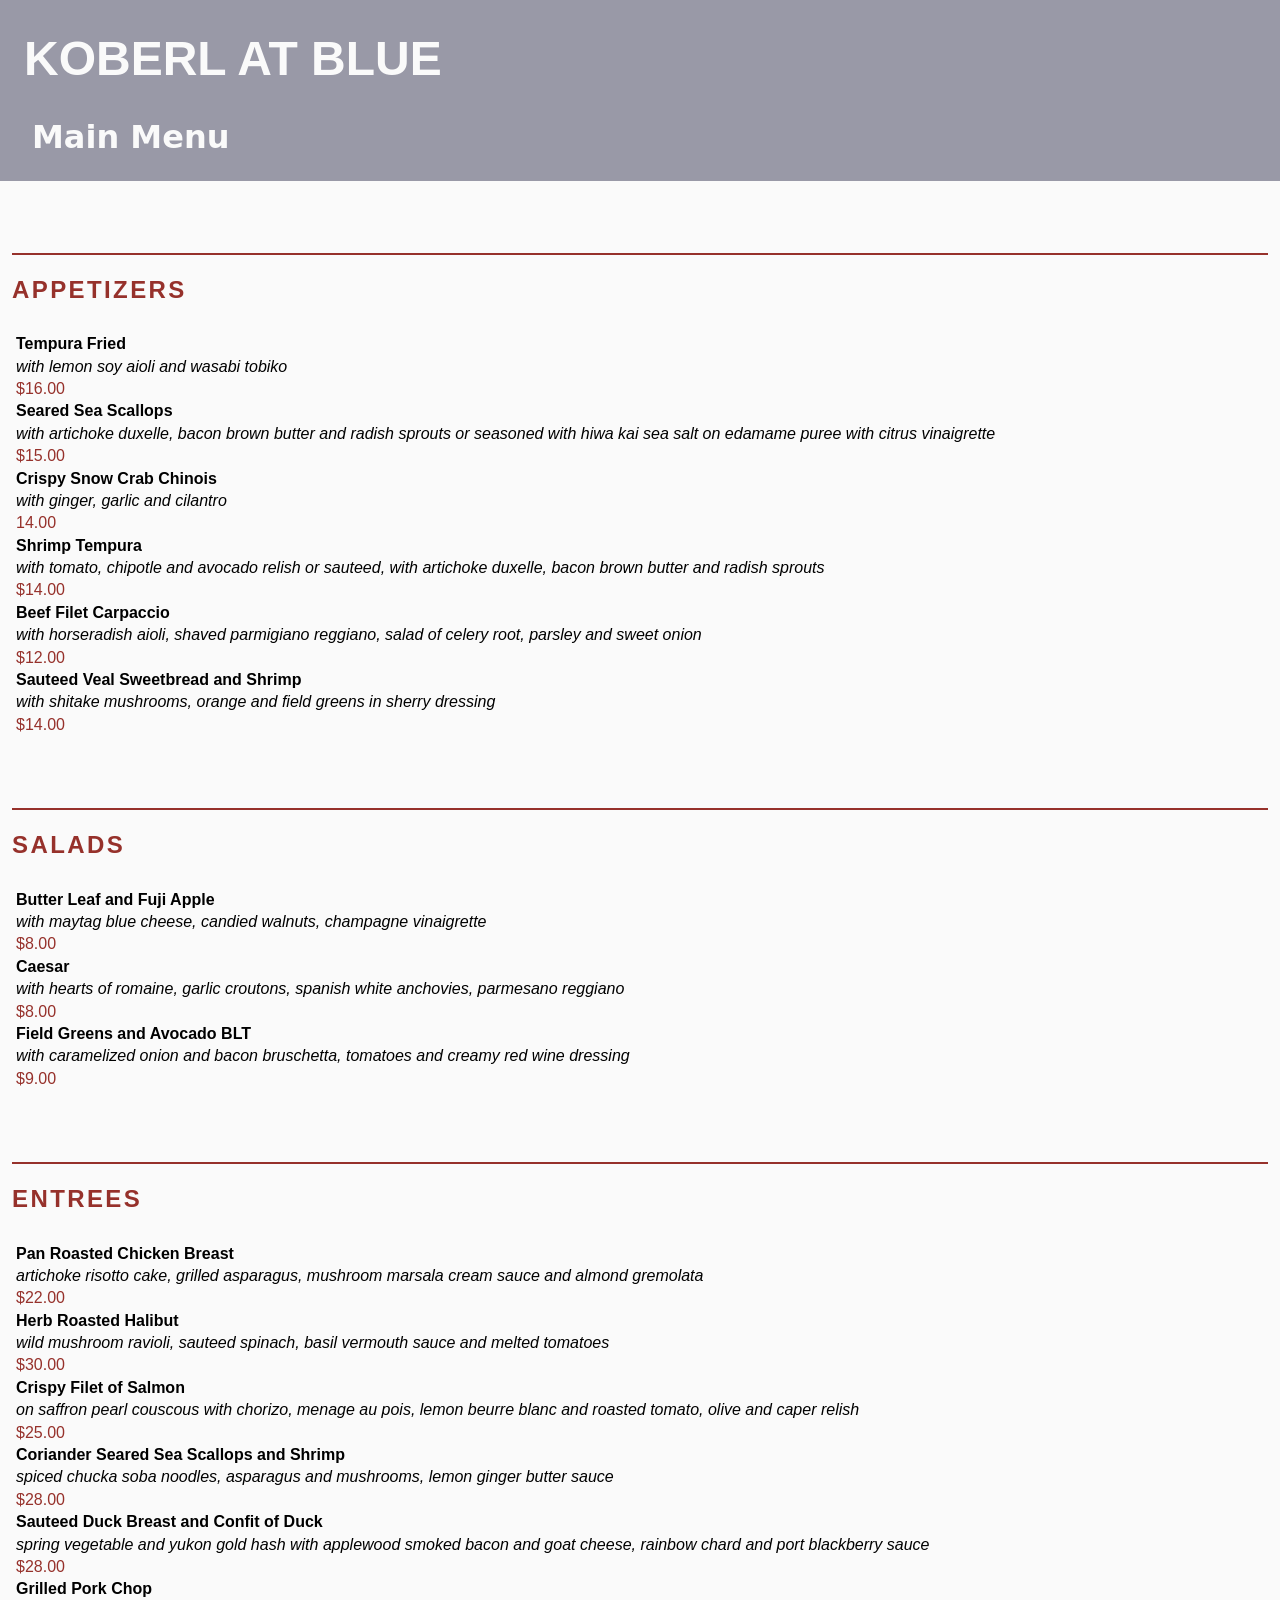
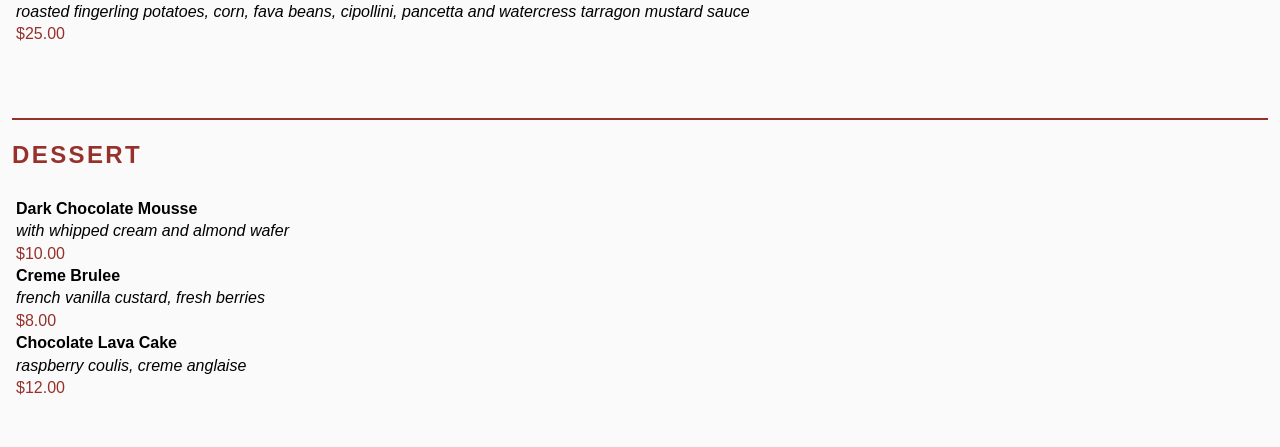
<file: gr1090/index.html>
<!doctype html>
<html lang="en">

<head>
    <title>Koberl at Blue</title>
    <meta name="viewport" content="width=device-width, initial-scale=1.0">  
<link rel="stylesheet" type="text/css" href="style.css">
</head>

<body>
    <h1> Koberl at Blue</h1>
    <h2>Main Menu</h2>
    <h3>Appetizers</h3>
    <ul>
        <li>
            <h4>Tempura Fried</h4>
            <p class="description">with lemon soy aioli and wasabi tobiko</p>
            <p class="price">$16.00</p>
        </li>
        <li>
            <h4>Seared Sea Scallops</h4>
            <p class="description">with artichoke duxelle, bacon brown butter and radish sprouts or seasoned with hiwa kai sea salt on
                edamame puree with citrus vinaigrette</p>
            <p class="price">$15.00</p>
        </li>
        <li>
            <h4>Crispy Snow Crab Chinois</h4>
            <p class="description">with ginger, garlic and cilantro</p>
            <p class="price">14.00</p>
        </li>
        <li>
            <h4>Shrimp Tempura</h4>
            <p class="description">with tomato, chipotle and avocado relish or sauteed, with artichoke duxelle, bacon brown butter and
                radish sprouts</p>
            <p class="price">$14.00</p>
        </li>
        <li>
            <h4>Beef Filet Carpaccio</h4>
            <p class="description">with horseradish aioli, shaved parmigiano reggiano, salad of celery root, parsley and sweet onion</p>
            <p class="price">$12.00</p>
        </li>
         <li>
            <h4>Sauteed Veal Sweetbread and Shrimp</h4>
            <p class="description">with shitake mushrooms, orange and field greens in sherry dressing</p>
            <p class="price">$14.00</p>
        </li>
    </ul>

    <h3>Salads</h3>
    <ul>
        <li>
            <h4>Butter Leaf and Fuji Apple</h4>
            <p class="description">with maytag blue cheese, candied walnuts, champagne vinaigrette</p>
            <p class="price">$8.00</p>
        </li>
        <li>
            <h4>Caesar</h4>
            <p class="description">with hearts of romaine, garlic croutons, spanish white anchovies, parmesano reggiano</p>
            <p class="price">$8.00</p>
        </li>
        <li>
            <h4>Field Greens and Avocado BLT</h4>
            <p class="description">with caramelized onion and bacon bruschetta, tomatoes and creamy red wine dressing</p>
            <p class="price">$9.00</p>
        </li>
    </ul>
    <h3>Entrees</h3>
    <ul>
        <li>
            <h4>Pan Roasted Chicken Breast</h4>
            <p class="description">artichoke risotto cake, grilled asparagus, mushroom marsala cream sauce and almond gremolata</p>
            <p class="price">$22.00</p>
        </li>
        <li>
            <h4>Herb Roasted Halibut</h4>
            <p class="description">wild mushroom ravioli, sauteed spinach, basil vermouth sauce and melted tomatoes</p>
            <p class="price">$30.00</p>
        </li>
        <li>
            <h4>Crispy Filet of Salmon</h4>
            <p class="description">on saffron pearl couscous with chorizo, menage au pois, lemon beurre blanc and roasted tomato, olive and
            caper relish</p>
            <p class="price">$25.00</p>
        </li>
        <li>
            <h4>Coriander Seared Sea Scallops and Shrimp</h4>
            <p class="description">spiced chucka soba noodles, asparagus and mushrooms, lemon ginger butter sauce</p>
            <p class="price">$28.00</p>
        </li>
        <li>
            <h4>Sauteed Duck Breast and Confit of Duck</h4>
            <p class="description">spring vegetable and yukon gold hash with applewood smoked bacon and goat cheese, rainbow chard and port
            blackberry sauce</p>
            <p class="price">$28.00</p>
        </li>
        <li>
            <h4>Grilled Pork Chop</h4>
            <p class="description">roasted fingerling potatoes, corn, fava beans, cipollini, pancetta and watercress tarragon mustard sauce
            </p>
            <p class="price">$25.00</p>
        </li>
    </ul>
    <h3>Dessert</h3>
    <ul>
        <li>
            <h4>Dark Chocolate Mousse</h4>
            <p class="description">with whipped cream and almond wafer</p>
            <p class="price">$10.00</p>
        </li>
        <li>
            <h4>Creme Brulee</h4>
            <p class="description">french vanilla custard, fresh berries</p>
            <p class="price">$8.00</p>
        </li>
        <li>
            <h4>Chocolate Lava Cake</h4>
            <p class="description">raspberry coulis, creme anglaise</p>
            <p class="price">$12.00</p>
        </li>
    </ul>
</body>

</html>
</file>
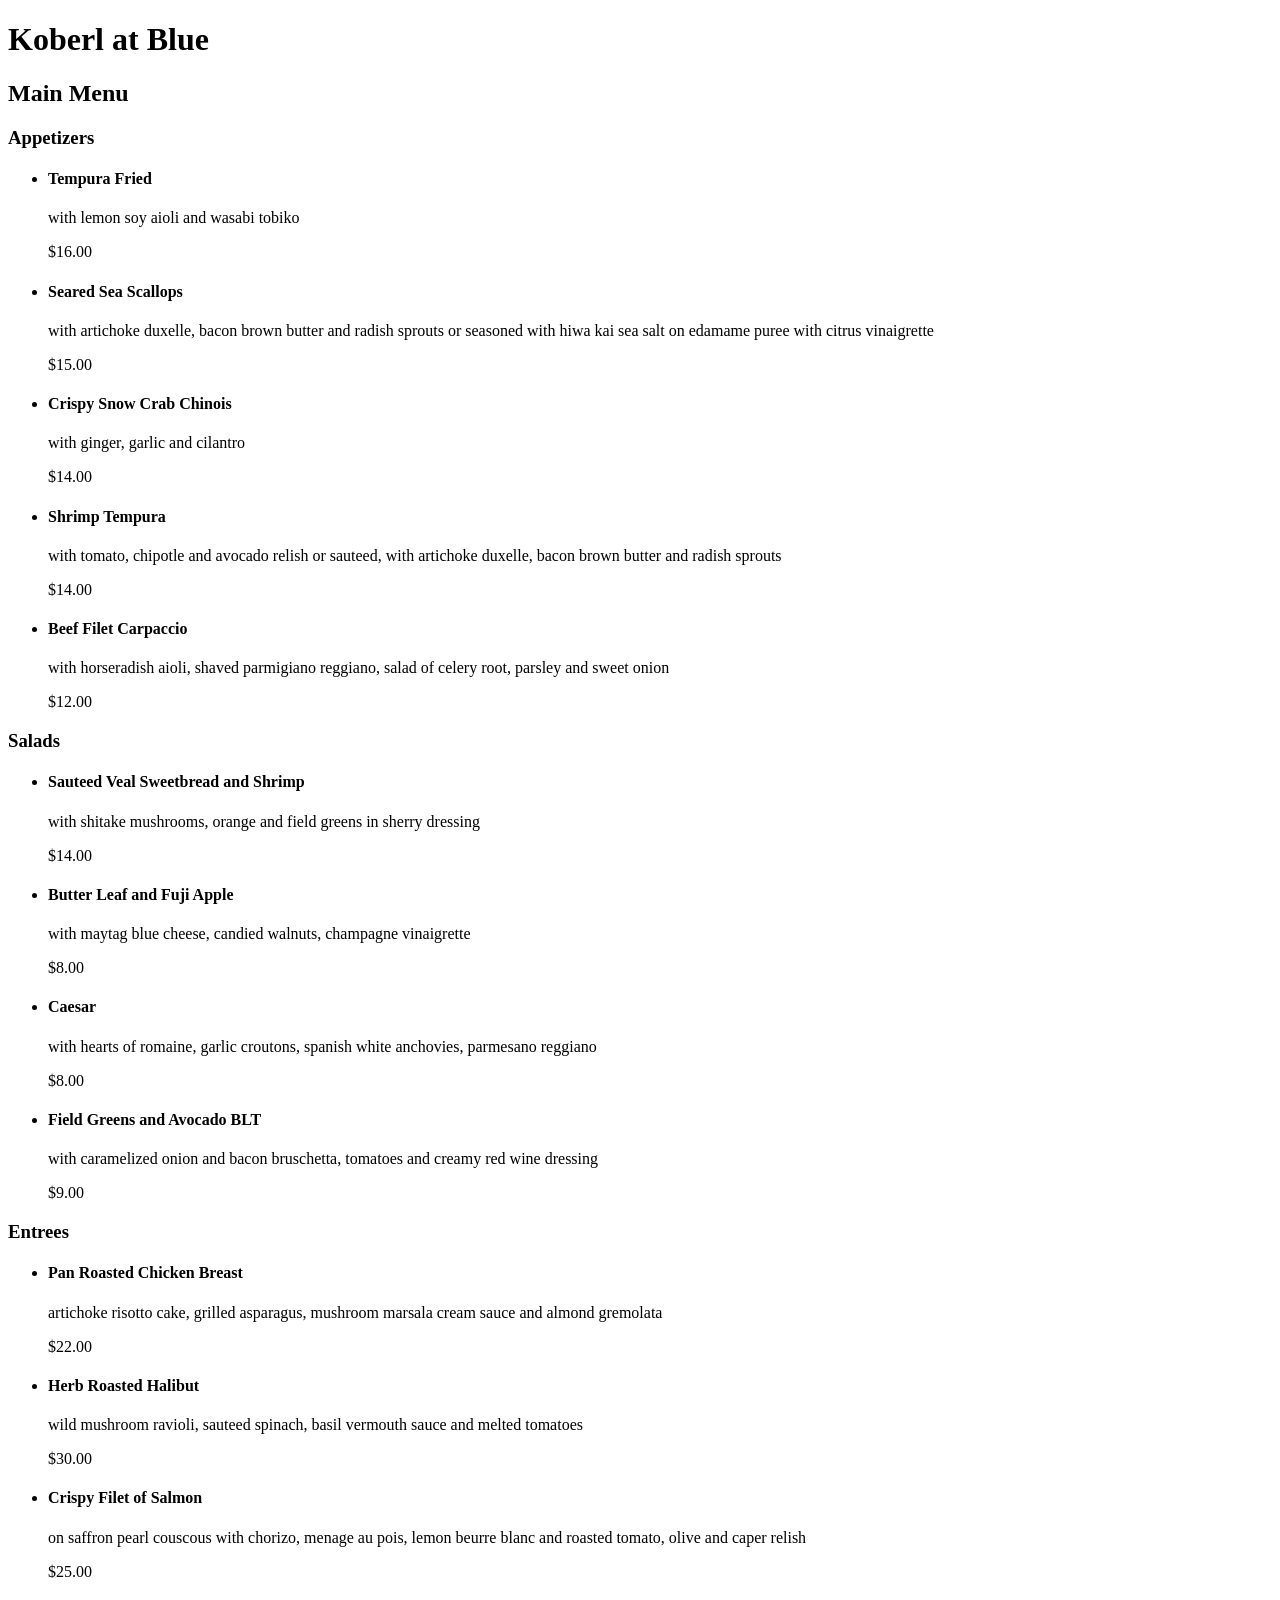
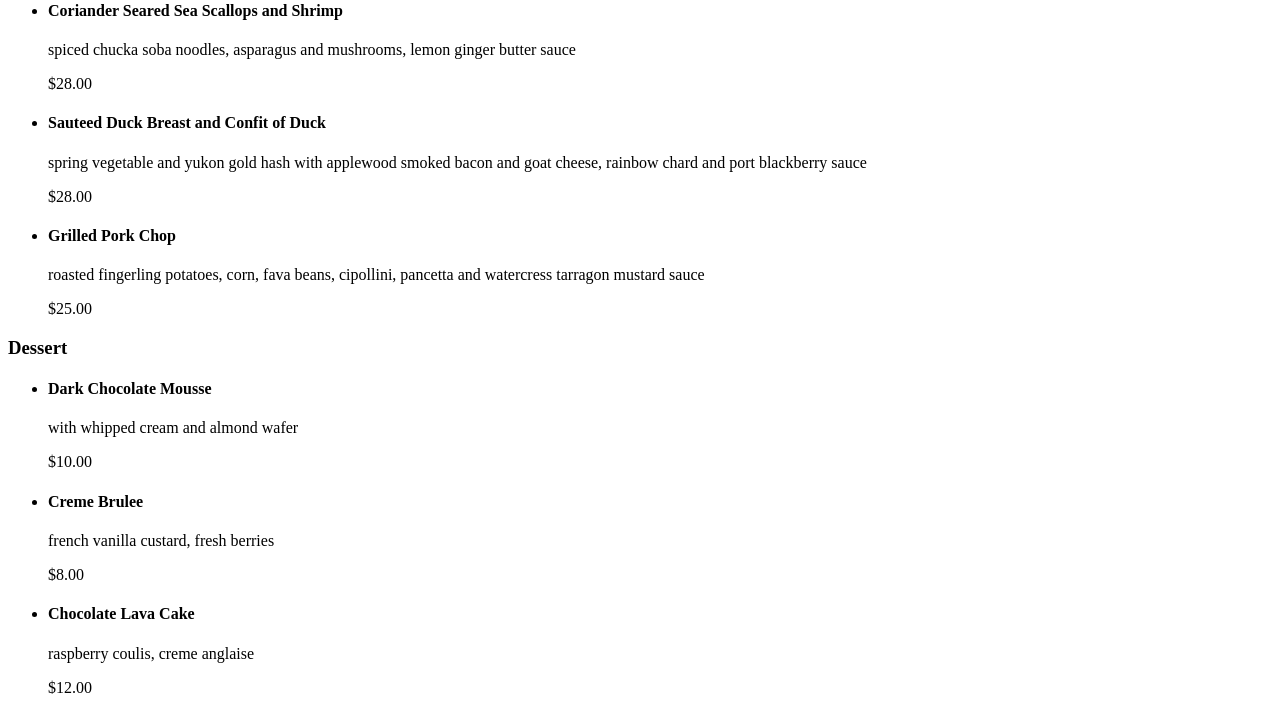
<file: gr1090/restaurantmenu/index.html>
<!doctype html>
<html lang="en">

<head>
    <title>Koberl at Blue</title>
</head>

<body>
    <h1> Koberl at Blue</h1>
    <h2>Main Menu</h2>
    <h3>Appetizers</h3>
    <ul>
        <li>
            <h4>Tempura Fried</h4>
            <p>with lemon soy aioli and wasabi tobiko</p>
            <p>$16.00</p>
        </li>
        <li>
            <h4>Seared Sea Scallops</h4>
            <p>with artichoke duxelle, bacon brown butter and radish sprouts or seasoned with hiwa kai sea salt on
                edamame puree with citrus vinaigrette</p>
            <p>$15.00</p>
        </li>
        <li>
            <h4>Crispy Snow Crab Chinois</h4>
            <p>with ginger, garlic and cilantro</p>
            <p>$14.00</p>
        </li>
        <li>
            <h4>Shrimp Tempura</h4>
            <p>with tomato, chipotle and avocado relish or sauteed, with artichoke duxelle, bacon brown butter and
                radish sprouts</p>
            <p>$14.00</p>
        </li>
        <li>
            <h4>Beef Filet Carpaccio</h4>
            <p>with horseradish aioli, shaved parmigiano reggiano, salad of celery root, parsley and sweet onion</p>
            <p>$12.00</p>
        </li>
    </ul>

    <h3>Salads</h3>
    <ul>
        <li>
            <h4>Sauteed Veal Sweetbread and Shrimp</h4>
            <p>with shitake mushrooms, orange and field greens in sherry dressing</p>
            <p>$14.00</p>
        </li>
        <li>
            <h4>Butter Leaf and Fuji Apple</h4>
            <p>with maytag blue cheese, candied walnuts, champagne vinaigrette</p>
            <p>$8.00</p>
        </li>
        <li>
            <h4>Caesar</h4>
            <p>with hearts of romaine, garlic croutons, spanish white anchovies, parmesano reggiano</p>
            <p>$8.00</p>
        </li>
        <li>
            <h4>Field Greens and Avocado BLT</h4>
            <p>with caramelized onion and bacon bruschetta, tomatoes and creamy red wine dressing</p>
            <p>$9.00</p>
        </li>
    </ul>
    <h3>Entrees</h3>
    <ul>
        <li>
            <h4>Pan Roasted Chicken Breast</h4>
            <p>artichoke risotto cake, grilled asparagus, mushroom marsala cream sauce and almond gremolata</p>
            <p>$22.00</p>
        </li>
        <li>
            <h4>Herb Roasted Halibut</h4>
            <p>wild mushroom ravioli, sauteed spinach, basil vermouth sauce and melted tomatoes</p>
            <p>$30.00</p>
        </li>
        <li>
            <h4>Crispy Filet of Salmon</h4>
            <p>on saffron pearl couscous with chorizo, menage au pois, lemon beurre blanc and roasted tomato, olive and
            caper relish</p>
            <p>$25.00</p>
        </li>
        <li>
            <h4>Coriander Seared Sea Scallops and Shrimp</h4>
            <p>spiced chucka soba noodles, asparagus and mushrooms, lemon ginger butter sauce</p>
            <p>$28.00</p>
        </li>
        <li>
            <h4>Sauteed Duck Breast and Confit of Duck</h4>
            <p>spring vegetable and yukon gold hash with applewood smoked bacon and goat cheese, rainbow chard and port
            blackberry sauce</p>
            <p>$28.00</p>
        </li>
        <li>
            <h4>Grilled Pork Chop</h4>
            <p>roasted fingerling potatoes, corn, fava beans, cipollini, pancetta and watercress tarragon mustard sauce
            </p>
            <p>$25.00</p>
        </li>
    </ul>
    <h3>Dessert</h3>
    <ul>
        <li>
            <h4>Dark Chocolate Mousse</h4>
            <p>with whipped cream and almond wafer</p>
            <p>$10.00</p>
        </li>
        <li>
            <h4>Creme Brulee</h4>
            <p>french vanilla custard, fresh berries</p>
            <p>$8.00</p>
        </li>
        <li>
            <h4>Chocolate Lava Cake</h4>
            <p>raspberry coulis, creme anglaise</p>
            <p>$12.00</p>
        </li>
    </ul>
</body>

</html>
</file>
<file: gr1090/style.css>
/*CSS Document*/
html, body, div, applet, object, iframe, h1, h2, h3, h4, h5, h6, p, blockquote, pre, a, abbr, acronym, address, big, cite, code, del, dfn, em, img, ins, kbd, q, s, samp, small, strike, strong, sub, sup, tt, var, b, u, i, center, dl, dt, dd, ol, ul, li, fieldset, form, label, legend, table, caption, tbody, tfoot, thead, tr, th, td, article, aside, canvas, details, embed, figure, figcaption, footer, header, hgroup, menu, nav, output, ruby, section, summary, time, mark, audio, video {margin: 0; padding: 0; border: 0; font-size: 100%; font: inherit;}

img {

        width: 100%;

        display: block;

}


body {
	background-color:  rgb(250, 250, 250); /* Not totally white. */
	color: rbg(51, 51, 51);  /* Not totally black. */
	line-height: 140%; 	/* A little extra leading. */
	font-family: sans-serif;
    <p class=
}

h1 {
	background-color: rgb(153, 153, 167);
	color: rgb(250, 250, 250); /* Same as body background. */
	font-size: 3em;
	padding: 1em 0.5em 0.5em; /* You want three values. */
	font-weight: bold;
	text-transform: uppercase;
}


h2 {
	background-color: rgb(153, 153, 167);
	color: rgb(250, 250, 250); /* Same as body background. */
	font-size: 2em;
	padding: 1em;
	font-family: sans;
	font-weight: bold;
}

h3 {
	margin: 3em 0.5em 1em; /*Three values again. You got the idea.*/
	padding-top: 1em;
	font-size: 1.5em;
	color: rgb(150, 49, 43);
	font-weight: bold;
	text-transform: uppercase;
	letter-spacing: 0.1em; /*Just an extra tracking for bold uppercase letters. Try 0.1em */
	border-top: 2px solid rgb(150, 49, 43);
}

h4 {
	font-weight: bold;
}

p.description {
	font-style: italic;
    
}

p.price {
	color: rgb(150, 49, 43);
}

ul {
	margin: 2em 1em 2em;
    margin-bottom: 3em;
}

li { 
	margin: 1em em;
	list-style-type: none;
}
</file>
